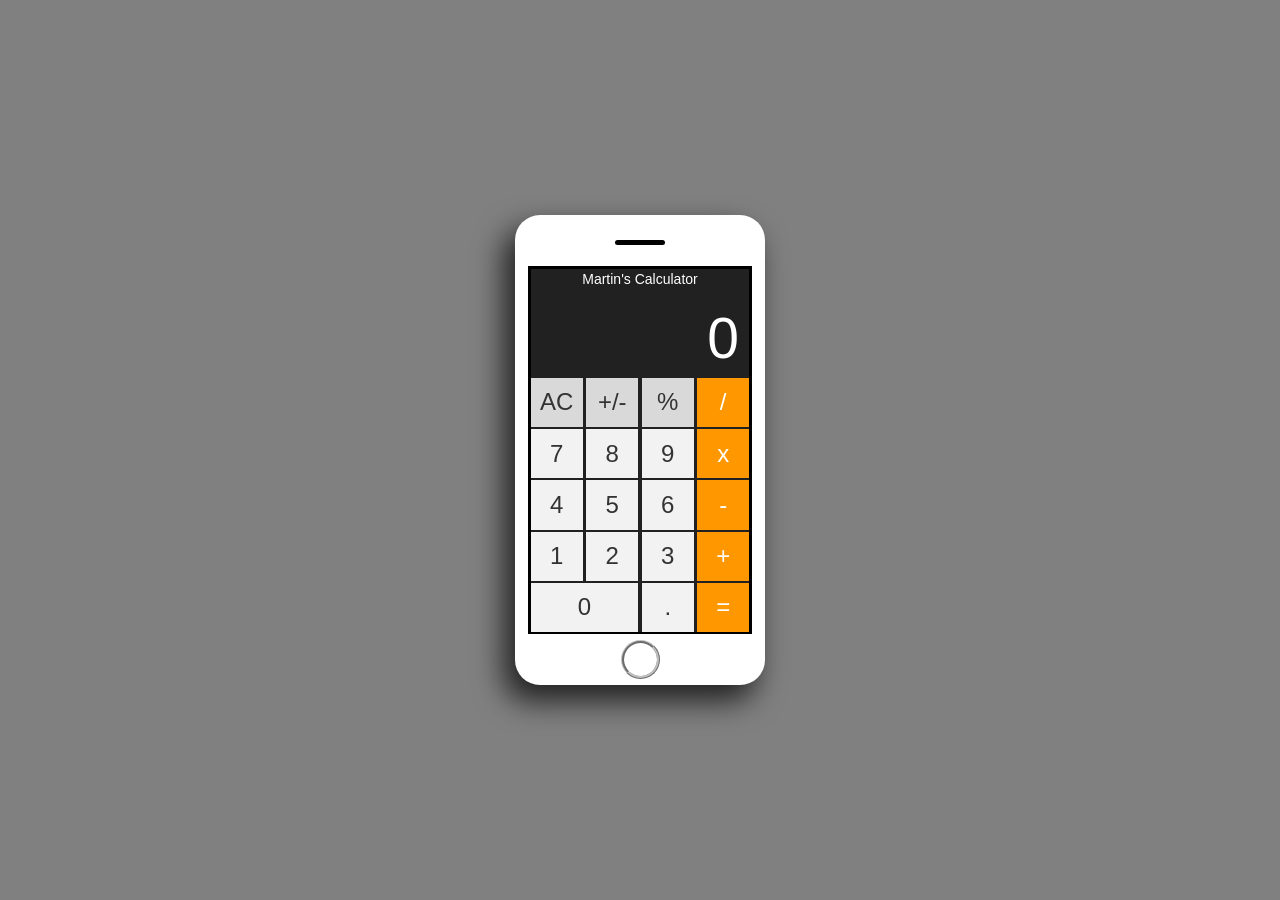
<file: index.html>
<head>
  <meta name="viewport" content="width=device-width, initial-scale=1.0">
  <link href="http://maxcdn.bootstrapcdn.com/bootstrap/3.3.5/css/bootstrap.min.css" rel="stylesheet" />
  <link href="style.css" rel="stylesheet" type="text/css" />
</head>

<body>
  <div class="calculatorBackground">
    <div id="iphoneLine">
    </div>
    <!--iphoneLine-->
    <div id="containerCalc">
      <div id="resultsDiv">
        <div id="statusBar">
          Martin's Calculator
        </div>
        <!--statusBar-->
        <span id="results" class="normalFont">0</span>
      </div>
      <!--resultsDiv-->
      <div id="buttons">
        <button id="AC" class="calcButton greyerButton ACButton">AC</button>
        <button id="plusMinus" class="calcButton greyerButton plusMinusButton">+/-</button>
        <button id="modulo" class="calcButton operatorButton greyerButton">%</button>
        <button id="divide" class="calcButton orangeButton operatorButton">/</button>
        <button id="seven" class="calcButton numberButton">7</button>
        <button id="eight" class="calcButton numberButton">8</button>
        <button id="nine" class="calcButton numberButton">9</button>
        <button id="multiply" class="calcButton orangeButton operatorButton">x</button>
        <button id="four" class="calcButton numberButton">4</button>
        <button id="five" class="calcButton numberButton">5</button>
        <button id="six" class="calcButton numberButton">6</button>
        <button id="minus" class="calcButton orangeButton operatorButton">-</button>
        <button id="one" class="calcButton numberButton">1</button>
        <button id="two" class="calcButton numberButton">2</button>
        <button id="three" class="calcButton numberButton">3</button>
        <button id="plus" class="calcButton orangeButton operatorButton">+</button>
        <button id="zero" class="calcButton zeroButton numberButton">0</button>
        <button id="decimal" class="calcButton">.</button>
        <button id="equal" class="calcButton orangeButton">=</button>
      </div>
      <!--buttons-->
      <div id="homeCircle">

      </div>
      <!--homeCircle-->
    </div>
    <!--containerCalc-->
  </div>
  <!--calculatorBackground-->
  
  <!-- Latest compiled JavaScript -->
  <script src="http://maxcdn.bootstrapcdn.com/bootstrap/3.3.5/js/bootstrap.min.js"></script>
  <!-- jQuery library -->
  <script src="https://code.jquery.com/jquery-2.1.4.js"></script>
  <script src="calc.js" type="text/javascript"></script>
</body>
</file>
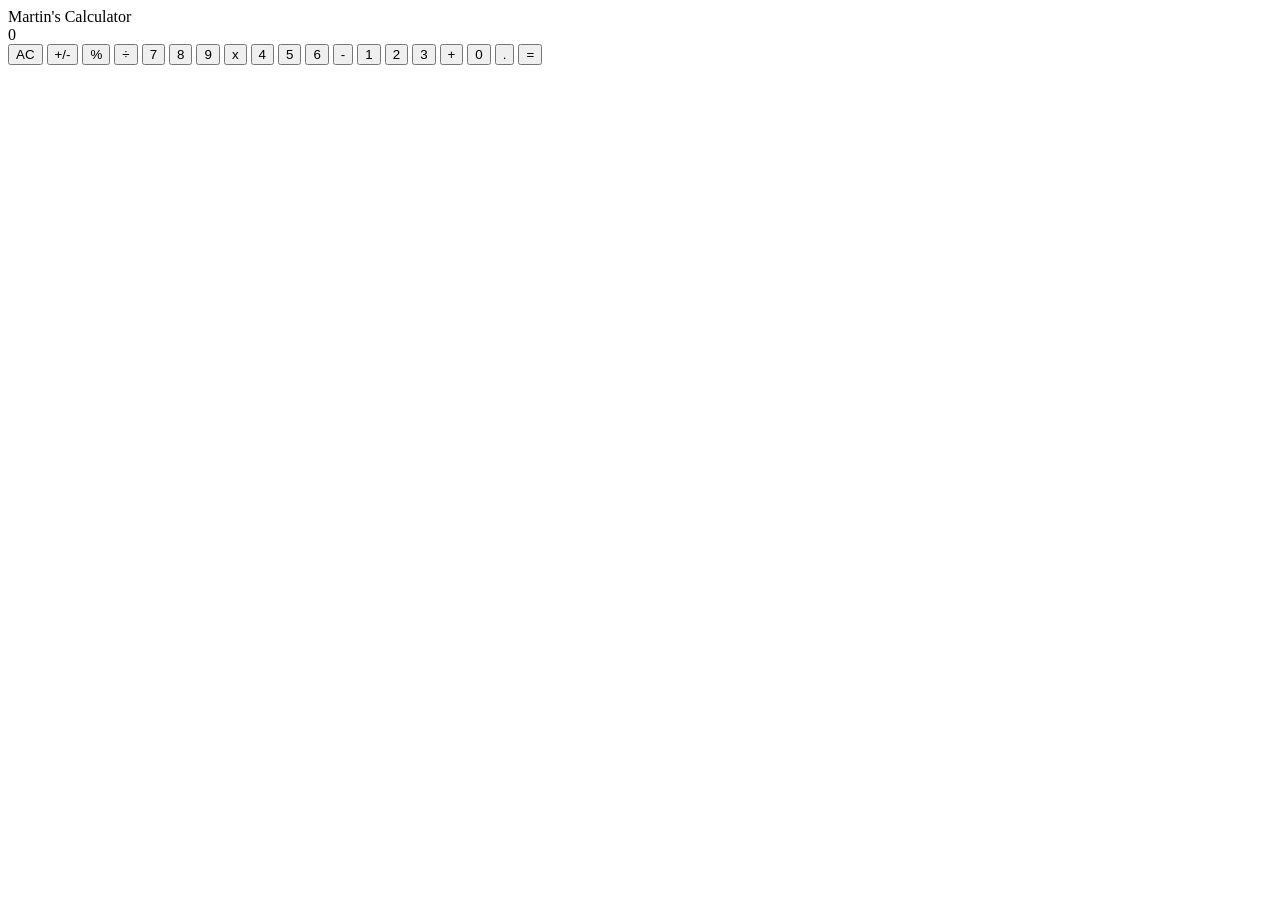
<file: calc.html>
<head>
  <meta name="viewport" content="width=device-width, initial-scale=1.0">

</head>

<body>
  <div class="calculatorBackground">
    <div id="iphoneLine">
    </div>
    <!--iphoneLine-->
    <div id="containerCalc">
      <div id="resultsDiv">
        <div id="statusBar">
          Martin's Calculator
        </div>
        <!--statusBar-->
        <span id="results" class = "normalFont">0</span>
      </div>
      <!--resultsDiv-->
      <div id="buttons">
        <button id="AC" class="calcButton greyerButton ACButton">AC</button>
        <button id="plusMinus" class="calcButton greyerButton plusMinusButton">+/-</button>
        <button id="modulo" class="calcButton operatorButton greyerButton">%</button>
        <button id="divide" class="calcButton orangeButton operatorButton">÷</button>
        <button id="seven" class="calcButton numberButton">7</button>
        <button id="eight" class="calcButton numberButton">8</button>
        <button id="nine" class="calcButton numberButton">9</button>
        <button id="multiply" class="calcButton orangeButton operatorButton">x</button>
        <button id="four" class="calcButton numberButton">4</button>
        <button id="five" class="calcButton numberButton">5</button>
        <button id="six" class="calcButton numberButton">6</button>
        <button id="minus" class="calcButton orangeButton operatorButton">-</button>
        <button id="one" class="calcButton numberButton">1</button>
        <button id="two" class="calcButton numberButton">2</button>
        <button id="three" class="calcButton numberButton">3</button>
        <button id="plus" class="calcButton orangeButton operatorButton">+</button>
        <button id="zero" class="calcButton zeroButton numberButton">0</button>
        <button id="decimal" class="calcButton">.</button>
        <button id="equal" class="calcButton orangeButton">=</button>
      </div>
      <!--buttons-->
      <div id="homeCircle">

      </div>
      <!--homeCircle-->
    </div>
    <!--containerCalc-->
  </div>
  <!--calculatorBackground-->
</body>
</file>
<file: style.css>
body {
  height: 100%;
  width: 100%;
  background-size: cover;
  background-color:gray;
}

#iphoneLine {
  position: relative;
  width: 50px;
  height: 5px;
  background-color: black;
  margin: 25px auto;
  border-radius: 50px;
}

.calculatorBackground {
  position: absolute;
  height: 470px;
  width: 250px;
  background-color: white;
  top: 50%;
  left: 50%;
  transform: translate(-50%, -50%);
  border-radius: 25px;
  -webkit-box-shadow: -10px 15px 30px 1px rgba(0, 0, 0, 0.75);
  -moz-box-shadow: -10px 15px 30px 1px rgba(0, 0, 0, 0.75);
  box-shadow: -10px 15px 30px 1px rgba(0, 0, 0, 0.75);
}

#containerCalc {
  position: absolute;
  top: 0px;
  left: 50%;
  margin: 51px auto;
  width: 224px;
  height: 368px;
  background-color: #212121;
  border: 3px solid black;
  transform: translate(-50%);
}

#resultsDiv {
  background-color: #212121;
  height: 108px;
  width: 100%;
  left: 0px;
  position: relative;
}

#statusBar {
  color: white;
  width: 100%;
  position: absolute;
  text-align: center;
  font-weight: 300;
}

#results {
  position: relative;
  font-weight: 100;
  float: right;
  color: white;
  margin: 0px 10px;
  transform: translate(0%, -50%);
}

.normalFont {
  font-size: 57px;
  top: 65%;
}

.smallerFont1 {
  font-size: 54px;
  top: 67%;
}

.smallerFont2 {
  font-size: 44px;
  top: 70%;
}

.smallerFont3 {
  font-size: 40px;
  top: 72%;
}

.smallerFont4 {
  font-size: 35px;
  top: 74%;
}

.smallerFont5 {
  font-size: 33px;
  top: 75%;
}

#buttons {
  width: 100%;
  height: 70.4%;
  background-color: #212121;
  texts-align: center;
}

.calcButton {
  width: 23.66%;
  height: 19.3%;
  font-size: 24px;
  margin: 1px auto;
  background-color: #f2f2f2;
  border: none;
  transition: all .2s ease;
  font-weight: 200;
  display: inline;
  padding: 0px;
  -webkit-user-select: none;
  -khtml-user-select: none;
  -moz-user-select: none;
  -o-user-select: none;
  user-select: none;
}

button:focus {
  outline: 0;
}

.buttonClicked {
  opacity: 0.8;
}

.operatorOn {
  border: 2px solid black;
}

.greyerButton {
  background-color: #d9d9d9;
}

.zeroButton {
  width: 49.1%;
}

.orangeButton {
  background-color: #FF9800;
  color: white;
}

#homeCircle {
  margin: 8px auto;
  width: 39px;
  height: 39px;
  background-color: white;
  border: 3px ridge silver;
  border-radius: 100px;
}
</file>
